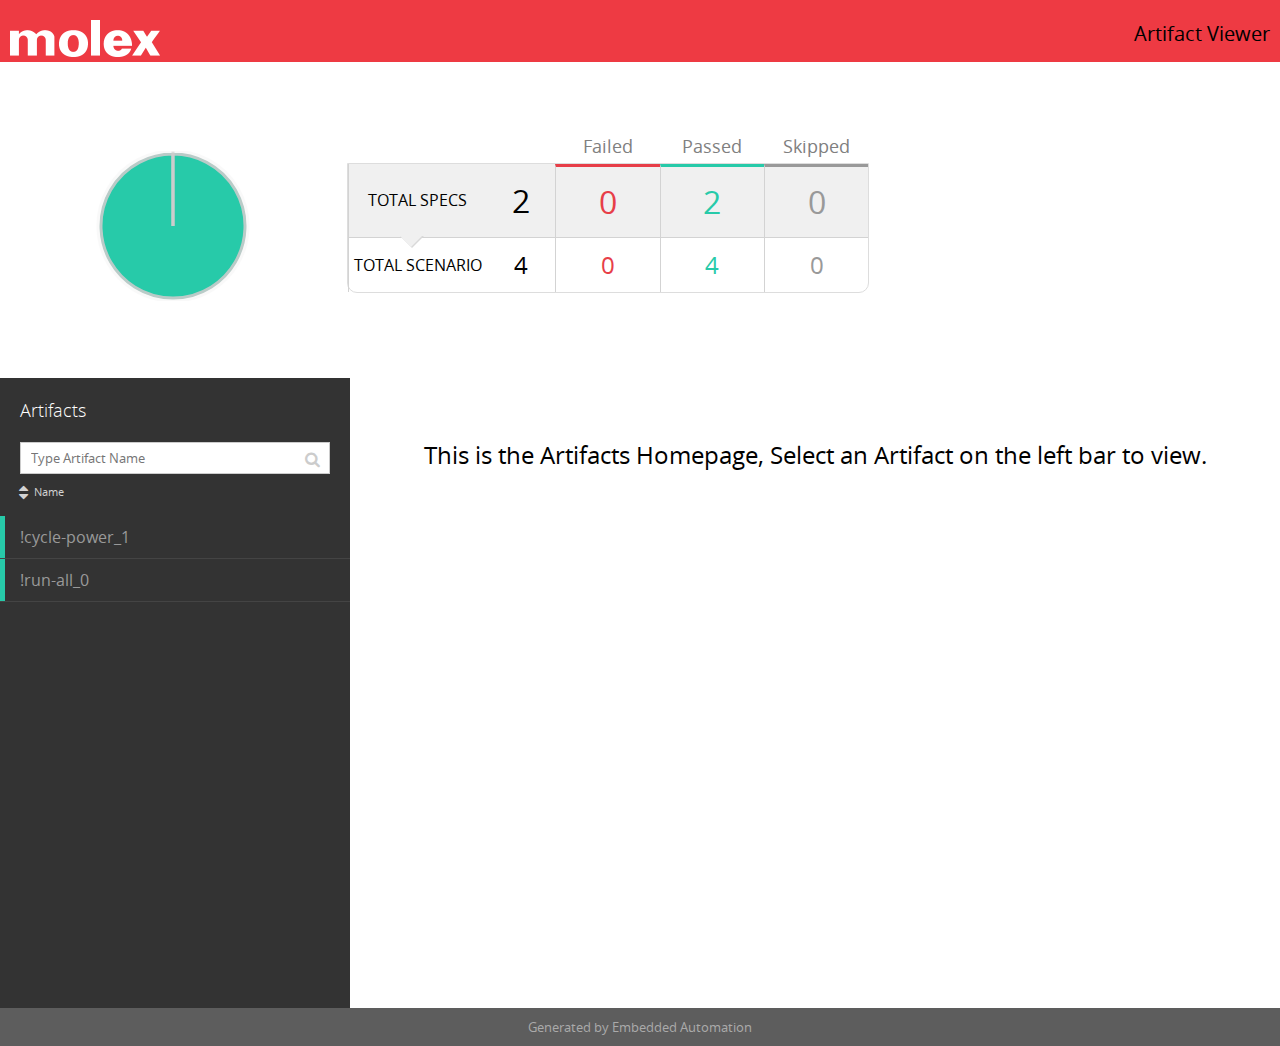
<file: reports/templates/gauge_merger/index.html>
<!doctype html>
  <html><head>
    <meta http-equiv="X-UA-Compatible" content="IE=9; IE=8; IE=7; IE=EDGE" />
    <meta charset="utf-8" />
    <title>Artifacts</title>
    <link rel="shortcut icon" type="image/x-icon" href="images/favicon.ico">
    <link rel="stylesheet" type="text/css" href="css/open-sans.css">
    <link rel="stylesheet" type="text/css" href="css/font-awesome.css">
    <link rel="stylesheet" type="text/css" href="css/normalize.css" />
    <link rel="stylesheet" type="text/css" href="css/style.css" />
  </head>
  <body>
  <header class="top">
    <div class="header">
      <div class="container">
        <div class="logo">
          <a href="."><img src="images/gaugeLogo.png" alt="Report logo"></a>
        </div>
        <h2 class="project">Artifact Viewer</h2>
      </div>
    </div>
  </header>
  <main class="main-container">
  <div class="container">

	
  <div class="report-overview">
   
  <div class="report_chart">
    <div class="chart">
      <svg id="pie-chart" data-results="0,2,0" data-total="2">
        <path class="status failed" />
        <path class="shadow failed" data-status="failed"><title>Failed: 0/2</title></path>
        <path class="status passed" />
        <path class="shadow passed" data-status="passed"><title>Passed: 2/2</title></path>
        <path class="status skipped" />
        <path class="shadow skipped" data-status="skipped"><title>Skipped: 0/2</title></path>
      </svg>
    </div>
  </div>

   
  <div class="report_test-results">
    <div class="report_test-result specs">
        <div class="total-scenarios" title="Filter all specs"><span class="txt">Total specs</span><span class="value">2</span></div>
        <div class="fail spec-filter" data-status="failed" title="Filter failed specs"><span class="value">0</span></div>
        <div class="pass spec-filter" data-status="passed" title="Filter passed specs"><span class="value">2</span></div>
        <div class="skip spec-filter" data-status="skipped" title="Filter skipped specs"><span class="value">0</span></div>
    </div>
    <div class="report_test-result scenarios">
        <div class="total-scenarios"><span class="txt">Total scenario</span><span class="value">4</span></div>
        <div class="fail scenario-stats" data-status="failed"><span class="value">0</span></div>
        <div class="pass scenario-stats" data-status="passed"><span class="value">4</span></div>
        <div class="skip scenario-stats" data-status="skipped"><span class="value">0</span></div>
    </div>
  </div>

    <div style="height: 300px; padding-left: 64px">
      
  <!-- <ul>
    <li>
      <label>Environment </label>
      <span>ci</span>
    </li>
    
    <li>
      <label>Success Rate </label>
      <span>100%</span>
    </li>
    <li>
      <label>Total Time </label>
      <span>00:00:15</span>
    </li>
    <li>
      <label>Generated On </label>
      <span>GeneratedDate</span>
    </li>
  </ul> -->

    <!-- <div class="suite_messages">
      
        <div>
          <div class="step-message"><p>wireshark before suite complete</p>
 </div><div class="step-message"><p>web relay before suite complete</p>
 </div><div class="step-message"><p>serial before suite complete</p>
 </div>
        </div>
        
          <div class="message_separator">--------</div>
        
        <div>
          <div class="step-message"><p>stopProcess successful</p>
 </div><div class="step-message"><p>wireshark after suite complete</p>
 </div><div class="step-message"><p>tftp not being used</p>
 </div><div class="step-message"><p>serial after suite complete</p>
 </div>
        </div>
      
    </div> -->

    </div>
  </div>

	
  <div class="specifications">
  
  
    <aside class="sidebar">
      <h3 class="title">Artifacts</h3>
      <div class="searchbar">
        <input id="searchSpecifications" placeholder="Type Artifact Name" type="text" />
        <i class="fa fa-search"></i>
      </div>
      <div class='specs-sorting'>
        <div class="sort sort-specs-name" data-sort-by="specs-name"><span class='sort-icons'><i class="fa fa-caret-up"></i><i class="fa fa-caret-down"></i></span><span>Name</span></div>
      </div>
      <div id="listOfSpecifications">
        <ul id="scenarios" class="spec-list">
        
          <a href="!cycle-power_1/index.html">
	<li class='passed spec-name'>
		<span id="scenarioName" class="scenarioname">!cycle-power_1</span>
	</li>
</a>
<a href="!run-all_0/index.html">
	<li class='passed spec-name'>
		<span id="scenarioName" class="scenarioname">!run-all_0</span>
	</li>
</a>


        </ul>
      </div>
    </aside>
  

	
    <div class="congratulations details">
      <p>This is the Artifacts Homepage, Select an Artifact on the left bar to view.</p>
    </div>
	
 	</div>
 	</div>
	</main>
	
  <footer class="footer">
    <div class="container">
      <p>Generated by Embedded Automation</p>
    </div>
  </footer>

	
    <script type="text/javascript">
      var loadingImage = "images/loading.gif";
      var closeButton = "images/close.gif";
    </script>
    <script src="js/lightbox.js"></script>
    <script src="js/jquery-3.1.0.min.js" type="text/javascript"></script>
    <script src="js/auto-complete.min.js" type="text/javascript"></script>
    <script src="js/clipboard.min.js" type="text/javascript"></script>
    <script src="js/search_index.js" type="text/javascript"></script>
    <script src="js/main.js" type="text/javascript"></script>
    </body>
  </html>
</file>
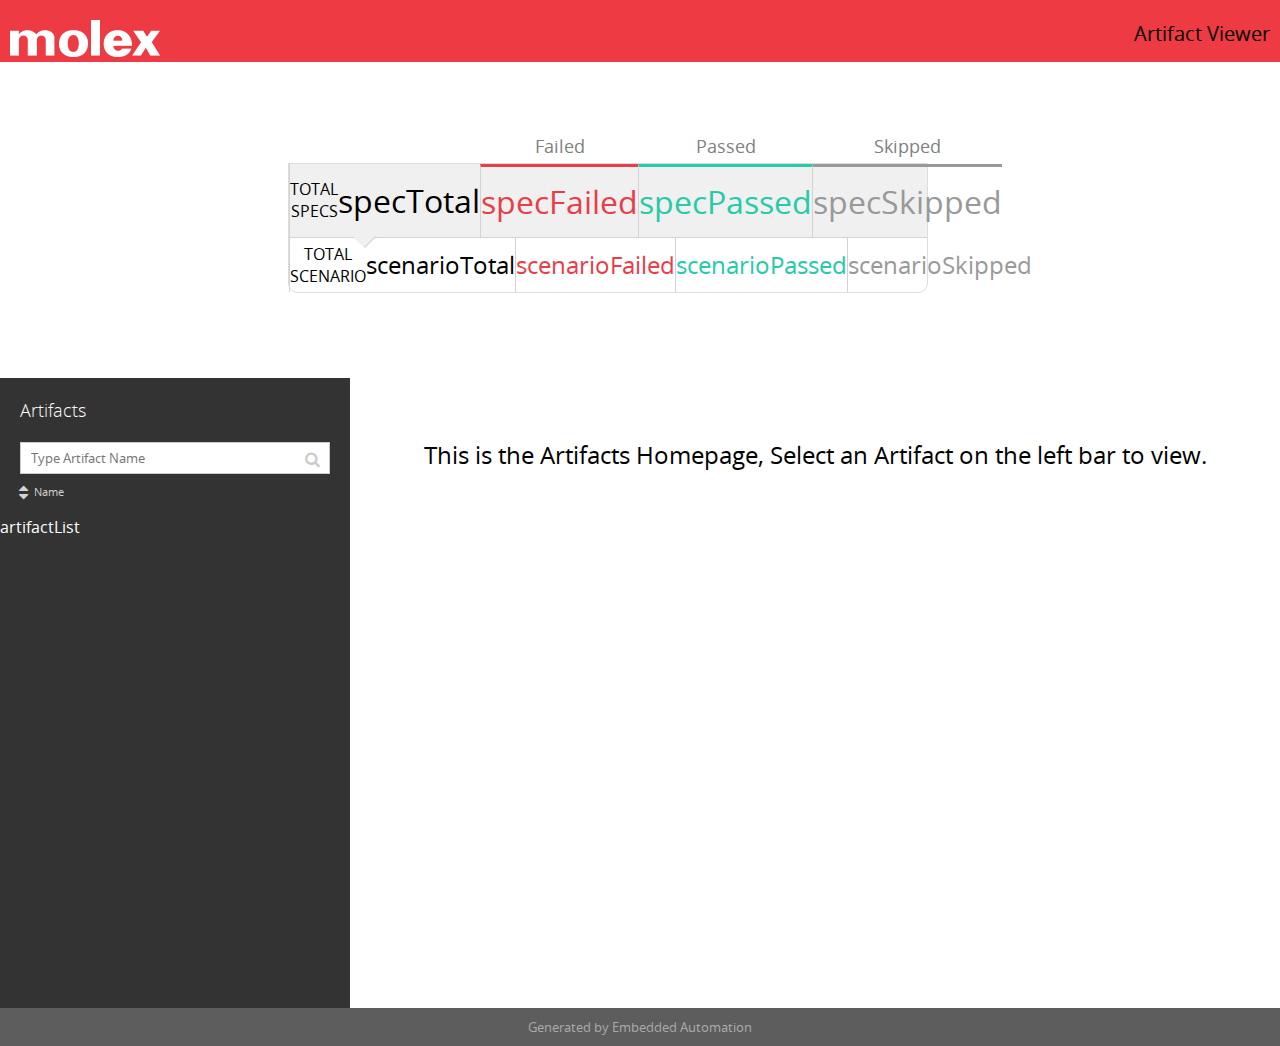
<file: reports/templates/gauge_merger/master_index.html>
<!doctype html>
  <html><head>
    <meta http-equiv="X-UA-Compatible" content="IE=9; IE=8; IE=7; IE=EDGE" />
    <meta charset="utf-8" />
    <title>Artifacts</title>
    <link rel="shortcut icon" type="image/x-icon" href="images/favicon.ico">
    <link rel="stylesheet" type="text/css" href="css/open-sans.css">
    <link rel="stylesheet" type="text/css" href="css/font-awesome.css">
    <link rel="stylesheet" type="text/css" href="css/normalize.css" />
    <link rel="stylesheet" type="text/css" href="css/style.css" />
  </head>
  <body>
  <header class="top">
    <div class="header">
      <div class="container">
        <div class="logo">
          <a href="."><img src="images/gaugeLogo.png" alt="Report logo"></a>
        </div>
        <h2 class="project">Artifact Viewer</h2>
      </div>
    </div>
  </header>
  <main class="main-container">
  <div class="container">

	
  <div class="report-overview">
   
  <div class="report_chart">
    <div class="chart">
      <svg id="pie-chart" data-results="pieChartList" data-total="pieChartTotal">
        <path class="status failed" />
        <path class="shadow failed" data-status="failed"><title>Failed: specFailed/specTotal</title></path>
        <path class="status passed" />
        <path class="shadow passed" data-status="passed"><title>Passed: specPassed/specTotal</title></path>
        <path class="status skipped" />
        <path class="shadow skipped" data-status="skipped"><title>Skipped: specSkipped/specTotal</title></path>
      </svg>
    </div>
  </div>

   
  <div class="report_test-results">
    <div class="report_test-result specs">
        <div class="total-scenarios" title="Filter all specs"><span class="txt">Total specs</span><span class="value">specTotal</span></div>
        <div class="fail spec-filter" data-status="failed" title="Filter failed specs"><span class="value">specFailed</span></div>
        <div class="pass spec-filter" data-status="passed" title="Filter passed specs"><span class="value">specPassed</span></div>
        <div class="skip spec-filter" data-status="skipped" title="Filter skipped specs"><span class="value">specSkipped</span></div>
    </div>
    <div class="report_test-result scenarios">
        <div class="total-scenarios"><span class="txt">Total scenario</span><span class="value">scenarioTotal</span></div>
        <div class="fail scenario-stats" data-status="failed"><span class="value">scenarioFailed</span></div>
        <div class="pass scenario-stats" data-status="passed"><span class="value">scenarioPassed</span></div>
        <div class="skip scenario-stats" data-status="skipped"><span class="value">scenarioSkipped</span></div>
    </div>
  </div>

    <div style="height: 300px; padding-left: 64px">
      
  <!-- <ul>
    <li>
      <label>Environment </label>
      <span>ci</span>
    </li>
    
    <li>
      <label>Success Rate </label>
      <span>100%</span>
    </li>
    <li>
      <label>Total Time </label>
      <span>00:00:15</span>
    </li>
    <li>
      <label>Generated On </label>
      <span>GeneratedDate</span>
    </li>
  </ul> -->

    <!-- <div class="suite_messages">
      
        <div>
          <div class="step-message"><p>wireshark before suite complete</p>
 </div><div class="step-message"><p>web relay before suite complete</p>
 </div><div class="step-message"><p>serial before suite complete</p>
 </div>
        </div>
        
          <div class="message_separator">--------</div>
        
        <div>
          <div class="step-message"><p>stopProcess successful</p>
 </div><div class="step-message"><p>wireshark after suite complete</p>
 </div><div class="step-message"><p>tftp not being used</p>
 </div><div class="step-message"><p>serial after suite complete</p>
 </div>
        </div>
      
    </div> -->

    </div>
  </div>

	
  <div class="specifications">
  
  
    <aside class="sidebar">
      <h3 class="title">Artifacts</h3>
      <div class="searchbar">
        <input id="searchSpecifications" placeholder="Type Artifact Name" type="text" />
        <i class="fa fa-search"></i>
      </div>
      <div class='specs-sorting'>
        <div class="sort sort-specs-name" data-sort-by="specs-name"><span class='sort-icons'><i class="fa fa-caret-up"></i><i class="fa fa-caret-down"></i></span><span>Name</span></div>
      </div>
      <div id="listOfSpecifications">
        <ul id="scenarios" class="spec-list">
        
          artifactList

        </ul>
      </div>
    </aside>
  

	
    <div class="congratulations details">
      <p>This is the Artifacts Homepage, Select an Artifact on the left bar to view.</p>
    </div>
	
 	</div>
 	</div>
	</main>
	
  <footer class="footer">
    <div class="container">
      <p>Generated by Embedded Automation</p>
    </div>
  </footer>

	
    <script type="text/javascript">
      var loadingImage = "images/loading.gif";
      var closeButton = "images/close.gif";
    </script>
    <script src="js/lightbox.js"></script>
    <script src="js/jquery-3.1.0.min.js" type="text/javascript"></script>
    <script src="js/auto-complete.min.js" type="text/javascript"></script>
    <script src="js/clipboard.min.js" type="text/javascript"></script>
    <script src="js/search_index.js" type="text/javascript"></script>
    <script src="js/main.js" type="text/javascript"></script>
    </body>
  </html>
</file>
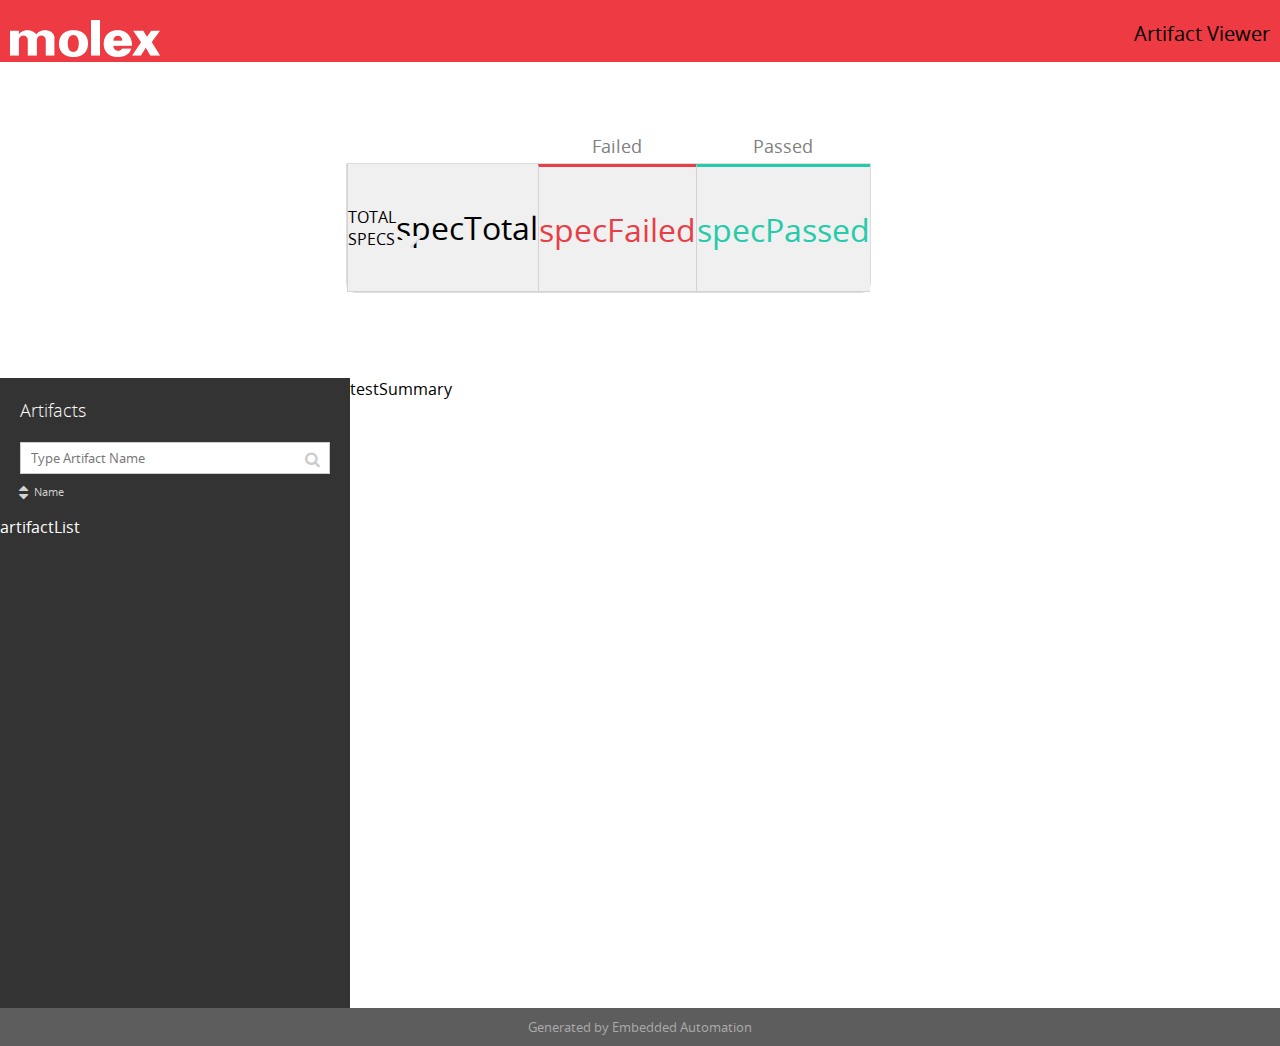
<file: reports/templates/gauge_merger/master_index_conformance.html>
<!doctype html>
  <html><head>
    <meta http-equiv="X-UA-Compatible" content="IE=9; IE=8; IE=7; IE=EDGE" />
    <meta charset="utf-8" />
    <title>Artifacts</title>
    <link rel="shortcut icon" type="image/x-icon" href="images/favicon.ico">
    <link rel="stylesheet" type="text/css" href="css/open-sans.css">
    <link rel="stylesheet" type="text/css" href="css/font-awesome.css">
    <link rel="stylesheet" type="text/css" href="css/normalize.css" />
    <link rel="stylesheet" type="text/css" href="css/style.css" />
  </head>
  <body>
  <header class="top">
    <div class="header">
      <div class="container">
        <div class="logo">
          <a href="."><img src="images/gaugeLogo.png" alt="Report logo"></a>
        </div>
        <h2 class="project">Artifact Viewer</h2>
      </div>
    </div>
  </header>
  <main class="main-container">
  <div class="container">

	
  <div class="report-overview">
   
  <div class="report_chart">
    <div class="chart">
      <svg id="pie-chart" data-results="pieChartList" data-total="pieChartTotal">
        <path class="status failed" />
        <path class="shadow failed" data-status="failed"><title>Failed: specFailed/specTotal</title></path>
        <path class="status passed" />
        <path class="shadow passed" data-status="passed"><title>Passed: specPassed/specTotal</title></path>
        <path class="status skipped" />
        <path class="shadow skipped" data-status="skipped"><title>Skipped: specSkipped/specTotal</title></path>
      </svg>
    </div>
  </div>

   
  <div class="report_test-results">
    <div class="report_test-result specs">
        <div class="total-scenarios" title="Filter all specs"><span class="txt">Total specs</span><span class="value">specTotal</span></div>
        <div class="fail spec-filter" data-status="failed" title="Filter failed specs"><span class="value">specFailed</span></div>
        <div class="pass spec-filter" data-status="passed" title="Filter passed specs"><span class="value">specPassed</span></div>
    </div>
  </div>

    <div style="height: 300px; padding-left: 64px">
      
  <!-- <ul>
    <li>
      <label>Environment </label>
      <span>ci</span>
    </li>
    
    <li>
      <label>Success Rate </label>
      <span>100%</span>
    </li>
    <li>
      <label>Total Time </label>
      <span>00:00:15</span>
    </li>
    <li>
      <label>Generated On </label>
      <span>GeneratedDate</span>
    </li>
  </ul> -->

    <!-- <div class="suite_messages">
      
        <div>
          <div class="step-message"><p>wireshark before suite complete</p>
 </div><div class="step-message"><p>web relay before suite complete</p>
 </div><div class="step-message"><p>serial before suite complete</p>
 </div>
        </div>
        
          <div class="message_separator">--------</div>
        
        <div>
          <div class="step-message"><p>stopProcess successful</p>
 </div><div class="step-message"><p>wireshark after suite complete</p>
 </div><div class="step-message"><p>tftp not being used</p>
 </div><div class="step-message"><p>serial after suite complete</p>
 </div>
        </div>
      
    </div> -->

    </div>
  </div>

	
  <div class="specifications" style="background-color:#FFFFFF">
  
  
    <aside class="sidebar">
      <h3 class="title">Artifacts</h3>
      <div class="searchbar">
        <input id="searchSpecifications" placeholder="Type Artifact Name" type="text" />
        <i class="fa fa-search"></i>
      </div>
      <div class='specs-sorting'>
        <div class="sort sort-specs-name" data-sort-by="specs-name"><span class='sort-icons'><i class="fa fa-caret-up"></i><i class="fa fa-caret-down"></i></span><span>Name</span></div>
      </div>
      <div id="listOfSpecifications">
        <ul id="scenarios" class="spec-list">
        
          artifactList

        </ul>
      </div>
    </aside>
  

	
    <div>
        testSummary
    </div>
	
 	</div>
 	</div>
	</main>
	
  <footer class="footer">
    <div class="container">
      <p>Generated by Embedded Automation</p>
    </div>
  </footer>

	
    <script type="text/javascript">
      var loadingImage = "images/loading.gif";
      var closeButton = "images/close.gif";
    </script>
    <script src="js/lightbox.js"></script>
    <script src="js/jquery-3.1.0.min.js" type="text/javascript"></script>
    <script src="js/auto-complete.min.js" type="text/javascript"></script>
    <script src="js/clipboard.min.js" type="text/javascript"></script>
    <script src="js/search_index.js" type="text/javascript"></script>
    <script src="js/main.js" type="text/javascript"></script>
    </body>
  </html>
</file>
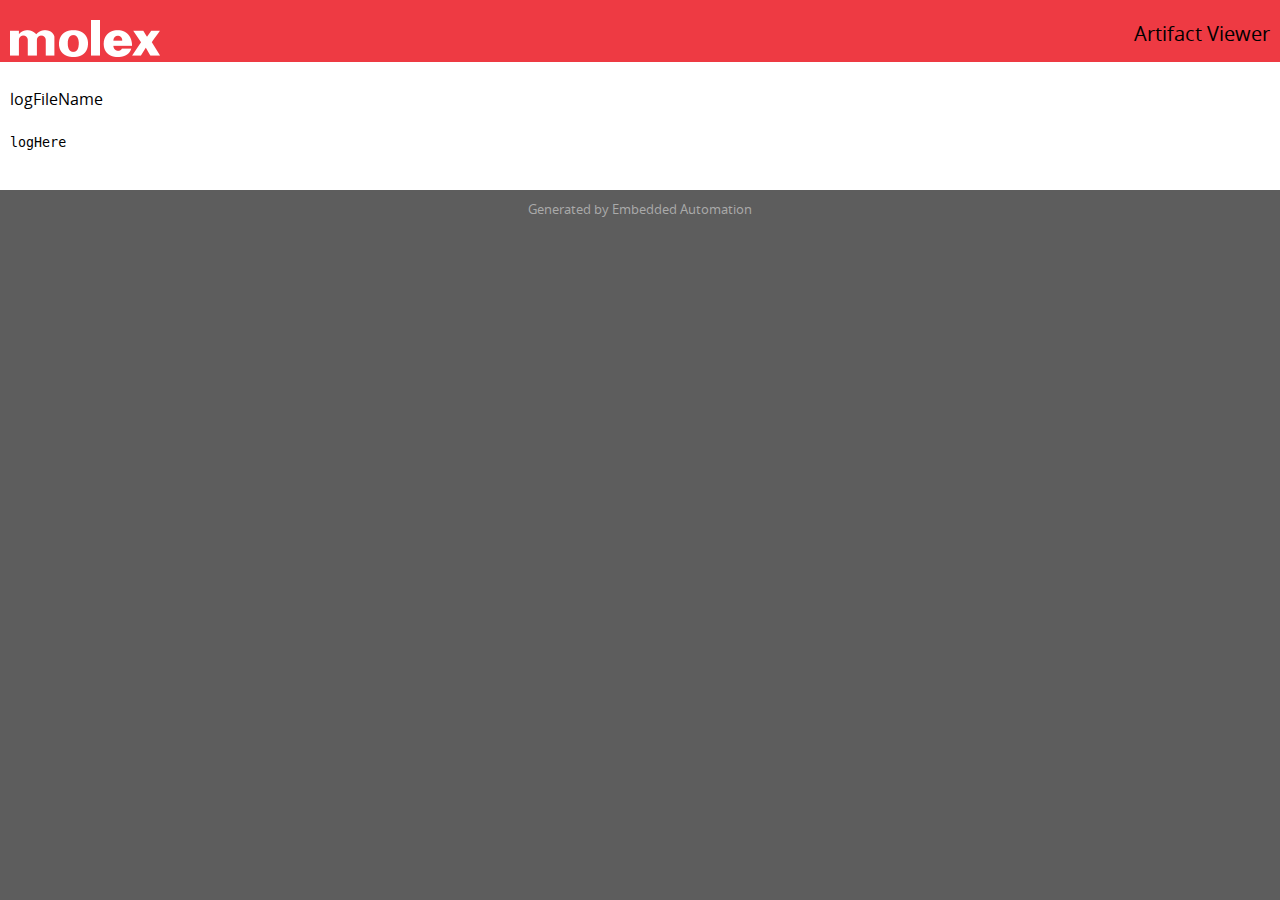
<file: reports/templates/gauge_merger/master_logs_index.html>
<!doctype html>
  <html><head>
    <meta http-equiv="X-UA-Compatible" content="IE=9; IE=8; IE=7; IE=EDGE" />
    <meta charset="utf-8" />
    <title>Artifacts</title>
    <link rel="shortcut icon" type="image/x-icon" href="images/favicon.ico">
    <link rel="stylesheet" type="text/css" href="css/open-sans.css">
    <link rel="stylesheet" type="text/css" href="css/font-awesome.css">
    <link rel="stylesheet" type="text/css" href="css/normalize.css" />
    <link rel="stylesheet" type="text/css" href="css/style.css" />
  </head>
  <body>
  <header class="top">
    <div class="header">
      <div class="container">
        <div class="logo">
          <a href="."><img src="images/gaugeLogo.png" alt="Report logo"></a>
        </div>
        <h2 class="project">Artifact Viewer</h2>
      </div>
    </div>
  </header>
  <main class="main-container">
  <div class="container">
    <header style="margin: 10px;">
      logFileName
    </header>
    <pre style="word-wrap: break-word; white-space: pre-wrap;display: block; margin: 10px; font-size: smaller;">
      <code>
logHere
      </code>
    </pre>
	</div>
	</main>
	
  <footer class="footer">
    <div class="container">
      <p>Generated by Embedded Automation</p>
    </div>
  </footer>

	
    <script type="text/javascript">
      var loadingImage = "images/loading.gif";
      var closeButton = "images/close.gif";
    </script>
    <script src="js/lightbox.js"></script>
    <script src="js/jquery-3.1.0.min.js" type="text/javascript"></script>
    <script src="js/auto-complete.min.js" type="text/javascript"></script>
    <script src="js/clipboard.min.js" type="text/javascript"></script>
    <script src="js/search_index.js" type="text/javascript"></script>
    <script src="js/main.js" type="text/javascript"></script>
    </body>
  </html>
</file>
<file: reports/templates/gauge_merger/css/open-sans.css>
/* BEGIN Light */
@font-face {
  font-family: 'Open Sans';
  src: url("../fonts/open-sans/Light/OpenSans-Light.eot?v=1.1.0");
  src: url("../fonts/open-sans/Light/OpenSans-Light.eot?#iefix&v=1.1.0") format("embedded-opentype"), url("../fonts/open-sans/Light/OpenSans-Light.woff2?v=1.1.0") format("woff2"), url("../fonts/open-sans/Light/OpenSans-Light.woff?v=1.1.0") format("woff"), url("../fonts/open-sans/Light/OpenSans-Light.ttf?v=1.1.0") format("truetype"), url("../fonts/open-sans/Light/OpenSans-Light.svg?v=1.1.0#Light") format("svg");
  font-weight: 300;
  font-style: normal; }
/* END Light */
/* BEGIN Regular */
@font-face {
  font-family: 'Open Sans';
  src: url("../fonts/open-sans/Regular/OpenSans-Regular.eot?v=1.1.0");
  src: url("../fonts/open-sans/Regular/OpenSans-Regular.eot?#iefix&v=1.1.0") format("embedded-opentype"), url("../fonts/open-sans/Regular/OpenSans-Regular.woff2?v=1.1.0") format("woff2"), url("../fonts/open-sans/Regular/OpenSans-Regular.woff?v=1.1.0") format("woff"), url("../fonts/open-sans/Regular/OpenSans-Regular.ttf?v=1.1.0") format("truetype"), url("../fonts/open-sans/Regular/OpenSans-Regular.svg?v=1.1.0#Regular") format("svg");
  font-weight: normal;
  font-style: normal; }
/* END Regular */
/* BEGIN Italic */
@font-face {
  font-family: 'Open Sans';
  src: url("../fonts/open-sans/Italic/OpenSans-Italic.eot?v=1.1.0");
  src: url("../fonts/open-sans/Italic/OpenSans-Italic.eot?#iefix&v=1.1.0") format("embedded-opentype"), url("../fonts/open-sans/Italic/OpenSans-Italic.woff2?v=1.1.0") format("woff2"), url("../fonts/open-sans/Italic/OpenSans-Italic.woff?v=1.1.0") format("woff"), url("../fonts/open-sans/Italic/OpenSans-Italic.ttf?v=1.1.0") format("truetype"), url("../fonts/open-sans/Italic/OpenSans-Italic.svg?v=1.1.0#Italic") format("svg");
  font-weight: normal;
  font-style: italic; }
/* END Italic */
/* BEGIN Bold */
@font-face {
  font-family: 'Open Sans';
  src: url("../fonts/open-sans/Bold/OpenSans-Bold.eot?v=1.1.0");
  src: url("../fonts/open-sans/Bold/OpenSans-Bold.eot?#iefix&v=1.1.0") format("embedded-opentype"), url("../fonts/open-sans/Bold/OpenSans-Bold.woff2?v=1.1.0") format("woff2"), url("../fonts/open-sans/Bold/OpenSans-Bold.woff?v=1.1.0") format("woff"), url("../fonts/open-sans/Bold/OpenSans-Bold.ttf?v=1.1.0") format("truetype"), url("../fonts/open-sans/Bold/OpenSans-Bold.svg?v=1.1.0#Bold") format("svg");
  font-weight: bold;
  font-style: normal; }
/* END Bold */
/* BEGIN Bold Italic */
@font-face {
  font-family: 'Open Sans';
  src: url("../fonts/open-sans/BoldItalic/OpenSans-BoldItalic.eot?v=1.1.0");
  src: url("../fonts/open-sans/BoldItalic/OpenSans-BoldItalic.eot?#iefix&v=1.1.0") format("embedded-opentype"), url("../fonts/open-sans/BoldItalic/OpenSans-BoldItalic.woff2?v=1.1.0") format("woff2"), url("../fonts/open-sans/BoldItalic/OpenSans-BoldItalic.woff?v=1.1.0") format("woff"), url("../fonts/open-sans/BoldItalic/OpenSans-BoldItalic.ttf?v=1.1.0") format("truetype"), url("../fonts/open-sans/BoldItalic/OpenSans-BoldItalic.svg?v=1.1.0#BoldItalic") format("svg");
  font-weight: bold;
  font-style: italic; }
/* END Bold Italic */
</file>
<file: reports/templates/gauge_merger/css/style.css>
/*Copyright 2015 ThoughtWorks, Inc.*/
/*This file is part of getgauge/html-report.*/
/*getgauge/html-report is free software: you can redistribute it and/or modify*/
/*it under the terms of the GNU General Public License as published by*/
/*the Free Software Foundation, either version 3 of the License, or*/
/*(at your option) any later version.*/
/*getgauge/html-report is distributed in the hope that it will be useful,*/
/*but WITHOUT ANY WARRANTY; without even the implied warranty of*/
/*MERCHANTABILITY or FITNESS FOR A PARTICULAR PURPOSE.  See the*/
/*GNU General Public License for more details.*/
/*You should have received a copy of the GNU General Public License*/
/*along with getgauge/html-report.  If not, see <http://www.gnu.org/licenses/>.*/

* {
    box-sizing: border-box;
}

:root {
    --fail-color: #e73e48;
    --pass-color: #27caa9;
    --skip-color: #999999
}

body {
    font-family: 'Open Sans', sans-serif;
    font-size: 16px;
    font-weight: 400;
    margin: 0;
    padding: 0;
    outline: 0;
    background: #5d5d5d;
}

p {
    margin: 10px 0;
}

blockquote {
	font-style: italic;
	border-left: 0.25rem solid #333;
	margin-left: 0;
	padding-left: 1rem;
}

.container {
    margin: 0 auto;
    background: #fff;
    padding-top: 1rem;
}

.container:after {
    content: "";
    display: table;
    clear: both;
}

header.top {
    background: #ee3a43;
}

header.top:after {
    content: "";
    display: table;
    clear: both;
}

header.top .container {
    background: inherit;
}

header.top .container {
    padding-top: 10px;
    display: flex;
    flex-direction: column;
}

header.top .logo {
    float: none;
    margin: 10px 10px 0 10px;
}

header.top .project {
    float: none;
    margin: 0 10px 10px 10px;
    text-align: left;
    font-size: 1rem;
    font-weight: 400;
}

.value {
    text-align: left;
    font-size: 2rem;
}

.report-overview {
    display: -webkit-box;
    display: -webkit-flex;
    display: -ms-flexbox;
    display: flex;
    -webkit-box-align: center;
    -webkit-align-items: center;
    -ms-flex-align: center;
    align-items: center;
    flex-direction: column;
}

.report-overview:after {
    content: "";
    display: table;
    clear: both;
}

.report-overview > div {
    flex: 1;
}
.report-overview .report_test-results {
    flex: 1.5;
}

.report_chart {
    display: -webkit-box;
    display: -webkit-flex;
    display: -ms-flexbox;
    display: flex;
    -webkit-box-align: center;
    -webkit-align-items: center;
    -ms-flex-align: center;
    align-items: center;
    flex-direction: column;
    width: 100%;
}

.report_chart > div {
    float: none;
}

.report_chart .chart {
    width: 100%;
    padding-left: 0;
    text-align: center;
    display: none;
}

.report_test-result.scenarios .total-specs .value,  .report_test-result.scenarios .value {
    font-size: 1.5rem;
    text-align: center;
}

.report_test-result .total-specs span,
.report_test-results ul,
.report_test-results .value {
    text-align: center;
    display: block;
}

.txt {
    text-align: right;
    text-transform: uppercase;
    display: block;
}

.report_test-results {
    width: 100%;
    position: relative;
}

.report_test-results ul {
    list-style-type: none;
    margin: 0;
    padding: 0;
}

.report-overview .report_test-results ul li{
    padding: 0.75rem;
    margin: 1rem 0.25rem;
}

.report-overview .report_test-results ul li,
.report_test-result .total-specs {
    display: inline-block;
    cursor: pointer;
    /*background-color: #f9f9f9;*/
    transition: background-color 0.75s;
}

.report_details {
    width: 100%;
    margin: 10px 0 0 0;
    padding: 10px;
}

.report_details ul {
    list-style-type: none;
    margin: 0;
    padding: 0;
    display: flex;
    flex-direction: column;
}

.report_details ul > li {
    display: flex;
    flex-direction: row;
}

.report_details .suite_messages {
    overflow-y: scroll;
    max-height: 100px;
    background-color: #ccc;
    font-family:  Courier New;
}

.report_details .suite_messages .message_separator {
    text-align: center;
}

.report_details .suite_messages .step-message {
    padding: 0px 0px 0px 10px;
}

.report_details .suite_messages .step-message p:before {
    content: "$";
    padding-right: 5px;
    font-weight: bold;
}

.report_details .suite_screenshots {
    overflow-y: scroll;
    max-height: 100px;
    background-color:#ccc;
}

.report_details label, .report_details span {
    margin-bottom: 10px;
    font-size: 0.8rem;
}

.report_details label {
    clear: both;
    text-align: right;
    padding-right: 10px;
    width: 50%;
}

.report_details label:after {
    content: ":";
}

.report_details span {
    position: relative;
    margin-left: 0;
    text-align: left;
    flex-grow: 1;
}

.report_details span,
.report_details label {
    padding-bottom: 5px;
    border-bottom: 1px solid #cccccc;
}

.fail .value {
    color: var(--fail-color);
}

.pass .value {
    color: var(--pass-color);
}

.skip .value {
    color: var(--skip-color);
}

.specifications {
    background: #f5f5f5;
    display: -webkit-box;
    display: -webkit-flex;
    display: -ms-flexbox;
    display: flex;
    flex-direction: column;
}

.specifications:after {
    content: "";
    display: table;
    clear: both;
}

.specifications .sidebar {
    background: #333333;
    color: #fff;
    width: 100%;
}

#listOfSpecifications {
    max-height: 8rem;
    overflow: scroll;
    overflow-x: hidden;
}

.specifications .title {
    font-weight: 300;
    font-size: 1.125rem;
    margin: 20px 20px 10px;
    color: #fff;
    display: none;
}

.specifications .searchbar {
    position: relative;
    padding: 10px 20px;
}

.specifications .searchbar input[type=text] {
    width: 100%;
    display: block;
    line-height: 30px;
    padding: 0 40px 0 10px;
    font-size: 0.8rem;
    color: #333333;
}

.specifications .searchbar .fa {
    position: absolute;
    color: #cccccc;
    right: 30px;
    top: 20px;
}
.spec-screenshot-container {
    max-width: 16.66%;
    max-height: 16.66%;
}
.spec-list {
    list-style-type: none;
    margin: 0;
    padding: 0;
}

.spec-list li {
    width: 100%;
    padding: 10px 20px;
    border-bottom: 1px solid #444;
    color: #999999;
    position: relative;
    -webkit-transition: all 0.3s ease;
    transition: all 0.3s ease;
    background: transparent;
    cursor: pointer;
}

.spec-list li:after {
    content: "";
    display: table;
    clear: both;
}

.spec-list li .scenarioname {
    float: left;
    width: 75%;
    padding-right: 0.5rem;
    overflow: hidden;
    text-overflow: ellipsis;
}

.spec-list li .scenarioname:hover {
    overflow-wrap: break-word;
    overflow: visible;
}

.spec-list li .time {
    width: 25%;
    float: right;
}

.spec-list li.selected, .spec-list li:hover {
    background: #1a1a1a;
    color: #fff;
    -webkit-transition: all 0.3s ease;
    transition: all 0.3s ease;
}

.spec-list li.passed:before {
    content: "";
    width: 5px;
    height: 100%;
    background: #27caa9;
    position: absolute;
    left: 0;
    top: 0;
}

.spec-list li.failed:before {
    content: "";
    width: 5px;
    height: 100%;
    background: #e73e48;
    position: absolute;
    left: 0;
    top: 0;
}

.spec-list li.skipped:before {
    content: "";
    width: 5px;
    height: 100%;
    background: #cccccc;
    position: absolute;
    left: 0;
    top: 0;
}

.spec-list li.errored:before {
    content: "";
    width: 5px;
    height: 100%;
    background: #f00;
    position: absolute;
    left: 0;
    top: 0;
}

.spec-list li.selected:before {
    content: "";
    width: 10px;
    -webkit-transition: all 0.2s ease;
    transition: all 0.2s ease;
}

#specificationContainer {
    border-top: 0.25rem solid #cccccc;
}

.details {
    -webkit-flex-grow: 1;
    -moz-flex-grow: 1;
    flex-grow: 1;
    padding: 0 0px 50px 0;
    background-color: #ffffff;
}

.details:after {
    content: "";
    display: table;
    clear: both;
}

.details .content {
    padding: 0.5rem;
    background: #fff;
    font-size: 0.9rem;
}

.details .content:after {
    content: "";
    display: table;
    clear: both;
}

.details table {
    border-collapse: collapse;
    border: 1px solid #cccccc;
    border-bottom: 0;
    border-right: 0;
    min-width: 25%;
}

.details table td, .details table th {
    border-bottom: 1px solid #cccccc;
    border-right: 1px solid #cccccc;
    padding: 10px;
}

.details table th {
    background: #cccccc;
}

.details .data-table {
    border-collapse: collapse;
    border: 1px solid #cccccc;
    border-bottom: 0;
    border-right: 0;
    margin-bottom: 1.75rem;
}

.details .data-table td {
    color: #000000;
    border-bottom: none;
    border-right: none;
    padding: 0.5rem 1rem;
    cursor: pointer;
    opacity: 0.75;
}

.data-table tr.passed td {
    background-color: #27CAA9;
}

.data-table tr.failed td {
    background-color: #E73E48;
    color: #ffffff;
}

.data-table tr.skipped td {
    background-color: #999999;
    color: #000000;
}

.data-table tr.selected td {
    opacity: 1;
}

.data-table tr.selected td:first-child {
    border-left: 4px solid #0085C9;
}

.data-table tr:hover td {
    opacity: 0.9;
}

.curr-spec {
    padding: 10px 20px;
    color: #fff;
    background: #1a1a1a;
}

.curr-spec:after {
    content: "";
    display: table;
    clear: both;
}

.curr-spec .spec-head {
    margin: 10px 20px 10px 0;
    font-weight: 300;
    font-size: 1.5rem;
}

.curr-spec .time {
    font-size: 1rem;
    margin-top: 20px;
    color: #cccccc;
    float: left;
}

.curr-spec .tags {
    clear: both;
    color: #cccccc;
}

.curr-spec .tags strong {
    color: #fff;
    font-size: 0.8rem;
}

/* TODO: remove class curr-spec */
.curr-spec .tags span:last-child:after {
    content: "";
}

/* TODO: remove class curr-spec */
.curr-spec .tags span:after {
    content: ",";
}

.curr-spec p {
    margin: 0 0 10px 0;
}

.scenario-container {
    background: #fff;
    margin: 20px 0;
    position: relative;
    padding-bottom: 1px;
}

.scenario-container.passed:before {
    content: "";
    width: 30px;
    height: 30px;
    border-radius: 50%;
    background: #27caa9;
    display: block;
    position: absolute;
}

.scenario-container.failed:before {
    content: "";
    width: 30px;
    height: 30px;
    border-radius: 50%;
    background: #e73e48;
    display: block;
    position: absolute;
}

.scenario-container.skipped:before {
    content: "";
    width: 30px;
    height: 30px;
    border-radius: 50%;
    background: #a1a1a1;
    display: block;
    position: absolute;
}

.scenario-container .passed {
    position: relative;
}

.scenario-container .passed:before {
    content: "";
    width: 5px;
    height: 100%;
    background: #27caa9;
    position: absolute;
    left: 0;
    top: 0;
}

.scenario-container .passed ul {
    list-style-type: none;
    margin: 0;
    padding: 0;
}

.scenario-container .failed {
    position: relative;
}

.scenario-container .failed:before {
    content: "";
    width: 5px;
    height: 100%;
    background: #e73e48;
    position: absolute;
    left: 0;
    top: 0;
}

.scenario-container .not-executed {
    border-left: 5px solid #a1a1a1;
    margin-top: 20px;
}

.scenario-container .not-executed .step {
    color: #a1a1a1;
}

.scenario-head {
    margin-left: 40px;
    margin-bottom: 20px;
}

.scenario-head .head {
    margin: 5px 0 10px 0;
    display: inline-block;
}

.scenario-head .time {
    display: inline-block;
    font-size: 0.8rem;
    color: #999999;
}

.scenario-head .tags {
    margin: 0 0 10px 0;
}

.step {
    list-style-type: none;
    margin: 0;
    padding: 0;
    color: #333333;
}

.step ul {
    list-style-type: none;
    margin: 0;
    padding: 0;
}

.step li {
    padding: 0.5rem;
    border: 1px solid #cccccc;
    margin-bottom: 10px;
}

.step li:last-child {
    margin-bottom: 0;
}
.step li:first-child {
    margin-top: 10px;
}

.step li.pass {
    border-left: 5px solid #27caa9;
}

.step li.fail {
    border-left: 5px solid #e73e48;
}

.step li.skip {
    border-left: 5px solid #cccccc;
}

.step.context li {
    border: 1px dashed #cccccc;
}

#specificationContainer h2 {
    margin-bottom: 10px;
}

.errored {
    background-color: #ffda8b;
}

.context-step li {
    font-style: italic;
    border: 1px dashed #cccccc;
}

input[type='text'] {
    background-color: #fff;
    border: 1px solid #ccc;
    padding: 5px;
}

input[type='text']:focus {
    box-shadow: 0 0 0px rgba(0, 0, 0, 0.5) inset;
    background-color: white !important;
}

.congratulations, .spec-click {
    font-size: 1.5rem;
    text-align: center;
    display: block;
    padding-top: 50px;
}

.congratulations .green {
    background-color: #27caa9;
    color: #ffffff;
    font-size: 1.75rem;
    padding: 0.3rem;
}

.spec-click {
  background: #ffffff url("../images/leftarrow.png") no-repeat scroll 17% 75%;
}

#listOfSpecifications .errored {
    border-left: 10px solid #ffbf37;
    background-color: lightgray;
}

.concept-steps {
    border-left: 2px dashed #eee;
    padding-left: 20px;
    display: none
}

.not-executed li {
    background: #fff;
}

.skipped {
    background-color: #ececec;
}

.inline-table {
    margin: 10px 0px;
}

.inline-table td {
    background-color: #fff;
}


footer .container {
    background: transparent;
    text-align: center;
    padding: 10px;
}

footer p {
    margin: 0;
    color: #aaaaaa;
    font-size: 0.8rem;
}

.exception-container {
    display: flex;
    flex-direction: column;
}

.exception-container .exception {
    flex-grow: 1;
    min-width: 60%;
}

.stacktrace {
    max-width: 100%;
}

.error {
    width: 100%;
}

.screenshot-container {
    position: relative;
}

.screenshot-container img {
    max-width: 50%;
}

.execution-time {
    margin: 10px 0 5px 0;
    color: #999999;
    font-style: italic;
}

.nvtooltip {
    position: absolute;
    background-color: rgba(255, 255, 255, 0.8);
    margin-top: -40px;
    padding: 10px;
    border: 1px solid #cecece;
}

.nvtooltip h3 {
    font-size: 1rem;
    /*line-height: 24px;*/
    margin: 0;
    font-weight: bold;
}

.failure_container {
    margin: 20px 0;
}

.error-container {
    padding: 20px;
    border-top: 1px solid #e73e48;
    border-bottom: 1px solid #e73e48;
    border-left: 5px solid #e73e48;
    font-size: 0.9rem;
    margin: 20px 0;
    position: relative;
}

.toggle-show {
    font-weight: bold;
    cursor: pointer;
    position: absolute;
    top: 20px;
    right: 0;
    background-color: #fff;
    color: #000;
}

/* Lightbox styles */

#lightbox {
    background-color:#eee;
    margin-left: 10%;
    padding: 1rem;
    width: 80%;
    max-height: 90%;
    border-bottom: 2px solid #666;
    border-right: 2px solid #666;
}
#lightboxDetails {
    font-size: 0.8rem;
    padding-top: 0.4rem;
}
#lightboxCaption{ float: left; }
#keyboardMsg{ float: right; }
#closeButton{
    top: 5px;
    right: 5px;
}
#lightbox img {
    border: none;
    clear: both;
    max-width: 100%;
    max-height: 100%;
    text-align: center;
}
#overlay img { border: none; }

#overlay { background-image: url(../images/overlay.png); }

* html #overlay{
	background-color: #333;
	background-color: transparent;
	background-image: url(../images/blank.gif);
	filter: progid:DXImageTransform.Microsoft.AlphaImageLoader(src="../images/overlay.png", sizingMethod="scale");
}


/* End Lightbox styles */

.collapse-messages-header {
    cursor: pointer;
    background: #ececec;
    display: inline-block;
    border-radius: 2px;
    border: 1px solid #ccc;
    margin: 0 0 0 1rem;
    text-align: center;
    font-size: 0.75rem;
}
.collapse-messages-header:active{
    outline:0;
}

.collapse-messages{
    padding: 10px 0 0 20px;
}

.message-container {
    display: flex;
}

.message-container i {
    cursor: pointer;
}

.message-container .messages{
    display: block;
    background-color: #ccc;
    margin-left: 5px;
    font-family:  Courier New;
    box-shadow: 0 4px 8px 0 rgba(0, 0, 0, 0.2), 0 6px 20px 0 rgba(0, 0, 0, 0.19);
}

.message-container .messages .step-message{
    padding: 0px 0px 0px 10px;
}

.message-container .messages .step-message p:before{
    content: "$";
    padding-right: 5px;
    font-weight: bold;
}

.step .message-container {
    margin-top: 5px;
}

.step-info {
    margin-bottom: 1.5rem;
}

@media screen and (min-width: 1024px) {

    header.top .container {
        flex-direction: row;
    }

    header.top .logo {
        flex-grow: 1;
    }

    header.top .project {
        font-size: 1.25rem;
        float: right;
        margin: 10px;
    }

    .report-overview {
        flex-direction: row;
        flex-wrap: initial;
    }

    .report_chart {
        flex-direction: row;
        width: 40%;
        border-bottom: none;
    }

    .report_chart .chart {
        width: auto;
        flex-grow: 1;
        display: block;
    }

    .report_test-result .total-specs {
        border-bottom: none;
    }

    .report_chart .active {
        background-color: #ddd;
    }

    .report_test-result .total-specs span {
        text-align: center;
    }

    .report_test-results {
        width: 50%;
    }

    .report_test-results ul {
        text-align: left;
        margin-left: 2rem;
    }

    .report_test-results ul li {
        padding: 10px;
    }

    .value {
        text-align: right;
    }

    .report_details {
        width: 30%;
        padding: 0;
        margin: 1rem;
        padding: 1rem;
    }

    .report_details label {
        text-align: left;
        padding-right: 0;
        width: 40%;
    }

    .report_details span {
        width: 60%;
    }

    .specifications {
        flex-direction: row;
        min-height: 70vh;
    }

    .specifications .title {
        display: block;
    }

    .specifications .sidebar {
        min-width: 350px;
        width: 350px;
    }

    .details .content {
        padding: 0.5rem 1.5rem;
    }

    #listOfSpecifications {
        max-height: 100%;
        overflow: auto;
    }

    #specificationContainer {
        margin-top: 0;
        border-top: none;
    }

    .step li {
        padding: 0.5rem 1rem;
    }

    .screenshot-container {
        display: flex;
        flex-wrap: wrap;
        width: 100%;
        margin-top: 10px;
        margin-left: 10px;
    }
    .scenario-container .screenshot {
        margin: 15px;
        width: 15%;
    }

    .scenario-container .screenshot img {
        max-width: 100%;
    }
    .exception-container .screenshot {
        width: auto;
    }

    .exception-container {
        flex-direction: row;
    }

    .error-message {
        max-width: 45rem;
        display: block;
        overflow: scroll;
        overflow-wrap: break-word;
    }

    .stacktrace {
        max-width: 45rem;
    }

    .error {
        width: 60rem;
    }
}

.env-vars {
    display: none;
    clear: both;
    float: none;
    width: 200px;
    padding: 10px;
    background: white;
    position: fixed;
    z-index : 10;
    box-shadow: 0 4px 8px 0 rgba(0, 0, 0, 0.2), 0 6px 20px 0 rgba(0, 0, 0, 0.19);
    max-height: 300px;
    overflow: hidden;
}

.modal-link {
    color: navy;
    font-weight: bold;
    cursor: pointer;
}

.modal {
    display: none;
    position: fixed;
    z-index: 1;
    left: 0;
    top: 0;
    width: 100%;
    height: 100%;
    cursor: auto;
    background-color: #ffffff;
}

.modal-title {
    background: #f6f6f6;
    margin: 0 0 20px 0;
    padding: 15px 20px;
    font-size: 16px;
}

.close {
    color: #aaa;
    font-weight: bold;
    position: absolute;
    right: 10px;
    font-size: 40px;
    line-height: 30px;
    top: 10px;
}

.close:hover,
.close:focus {
    color: black;
    text-decoration: none;
    cursor: pointer;
}
.modal-content {
    background-color: #fefefe;
    padding: 0 30px 20px 30px;
    overflow: scroll;
    width: 100%;
    height: 100%;
}


.concept .step-info {
    cursor: pointer;
}

.concept .step-info:hover {
    background-color: #f0f0f0;
}

.spec-filename {
    float: right;
    font-size: small;
    color: black;
}

.spec-filename input {
    font-family: Courier New;
}

.spec-filename button {
    background-color: #d0d0d0;
    border: 0;
    padding-top: 1px;
    box-shadow: none;
    border-radius: 5px;
    padding-bottom: 4px;
    margin-bottom: 0px;
}

.spec-filename button .fa {
    vertical-align: middle
}

.spec-filename label {
    color: #fff;
    vertical-align: middle;
    padding-right: 7px;
}

.autocomplete-suggestions {
    text-align: left; cursor: default; border: 1px solid #ccc; border-top: 0; background: #fff; box-shadow: -1px 1px 3px rgba(0,0,0,.1);

    /* core styles should not be changed */
    position: absolute; display: none; z-index: 9999; max-height: 254px; overflow: hidden; overflow-y: auto; box-sizing: border-box;
}
.autocomplete-suggestion { position: relative; padding: 0 .6em; line-height: 23px; white-space: nowrap; overflow: hidden; text-overflow: ellipsis; font-size: 1.02em; color: #333; }
.autocomplete-suggestion.selected { background: #f0f0f0; }

a#view-env{
    float:right
}

.env-vars .popup-header {
    display: inline-block;
    width: 100%;
}

.env-vars .popup-header .close-popup {
    cursor: pointer;
    float: right;
}

svg#pie-chart {
	width  : 200px;
	height : 150px;
}

#pie-chart path.passed{
    fill: #27caa9;
}

#pie-chart path.failed{
    fill: #e73e48;
}

#pie-chart path.skipped{
    fill: #999999;
}

#pie-chart path:hover{
    cursor: pointer;
}

#pie-chart path {
    stroke: #ccc;
    stroke-width: 3;
}

#pie-chart path.shadow {
    opacity: 0.1;
}

#pie-chart path.shadow:hover {
    opacity: 1;
    stroke-width: 1;
    transition: opacity 0.50s;
}

.hidden, #congratulationsHidden {
    display: none;
}
.spec-head-wrapper {
    overflow: hidden;
}

#specificationContainer .report_test-results {
    float: right;
    padding: 0;

}

#specificationContainer .report_test-results ul li {
    padding: 0px;
    margin: 0 5px;
}
#specificationContainer .report_test-results  .value {
    font-size: 1.5rem;
}
#specificationContainer .report_test-results .txt {
    font-size: .75rem;
}

#specificationContainer .spec-head {
    font-size: 1.2rem;
}
 #specificationContainer .spec-filename {
     display: none;
 }

.spec-meta {
    overflow: hidden;
    margin-top: 10px;
}
.spec-meta .time {
    margin-top: 0;
}

@media screen and (min-width: 768px) {
    #specificationContainer .spec-head {
        font-size: 1.2rem;
        width: calc(100% - 300px);
        float:left;
    }

    #specificationContainer .report_test-results {
        width: 280px;
    }

    #specificationContainer .report_test-results ul {
        float: right;
    }

    #specificationContainer .report_test-results ul li{
        display: inline-block;
    }

    #specificationContainer .report_test-results ul li .txt {
        font-size: .65rem;
    }

    #specificationContainer .spec-filename {
        display: block;
    }
}

.is-modal-open {
    overflow: hidden;
}

.report-overview .report_test-results{
    display: flex;
    height: 130px;
    flex-direction: column;
    border: 1.5px solid #ddd;
    border-bottom-right-radius: 10px;
    border-bottom-left-radius: 10px;
    overflow: visible;
}

.report_test-results .report_test-result:nth-child(1) {
    background: #f0f0f0;
    flex: 2;
}

.report_test-results .report_test-result:nth-child(2) {
    flex: 1.5;
}
.report_test-result .total-specs, .report_test-result .total-scenarios {
    flex: 2;
    display: flex;
    flex-direction: row;
    justify-content: space-evenly;
}

.report_test-result .total-specs .txt, .report_test-result .total-scenarios .txt{
    flex:2;
    text-align: center;
}

.report_test-result .total-specs .value, .report_test-result .total-scenarios .value{
    flex:1;
}

.report_test-result .total-specs{
    text-transform: uppercase;
    /* font-size: 1.2rem; */
    font-size: 16px;
    /* position: relative; */
}

.report_test-result .total-scenarios .txt{
    font-weight: 400;
    /* font-size: 1.2rem; */
    font-size: 16px;
    text-transform: uppercase;
}

.report_test-result .spec-filter, .report_test-result .scenario-stats {
    flex: 1;
    display: flex;
    justify-content: center;
}

.report_test-result .spec-filter{
    cursor: pointer;
}

.report_test-result div{
    border-left: 1px solid lightgray;
    align-items: center;
}

.report_test-result.specs{
    border-bottom: 1px solid lightgray;
}

.report_test-result {
    display: flex;
    flex-direction: row;
}

.report_test-result.specs .fail.spec-filter {
    border-top: 3px solid var(--fail-color);
}

.report_test-result.specs .pass.spec-filter {
    border-top: 3px solid var(--pass-color);
}

.report_test-result.specs .skip.spec-filter {
    border-top: 3px solid var(--skip-color);
}

.report_test-result.specs .fail.spec-filter::before {
    content: "Failed";
    color: gray;
}

.report_test-result.specs .pass.spec-filter::before {
    content: "Passed";
    color: gray;
}

.report_test-result.specs .skip.spec-filter::before {
    content: "Skipped";
    color: gray;
}

.report_test-result.specs .spec-filter::before {
    position: absolute;
    top: -30px;
    font-size: 18px;
}   

.report_test-results::before{
    content: "";
    border-left: 12px solid transparent;
    border-right: 12px solid transparent;
    border-top: 12px solid #d9d9d9;
    position: absolute;
    top: 72px;
    left: 10%;
}

.report_test-results::after{
    content: "";
    border-left: 11px solid transparent;
    border-right: 11px solid transparent;
    border-top: 11px solid #f0f0f0;
    position: absolute;
    top: 72px;
    left: 10%;
}
.specs-sorting{
    display: flex;
    justify-content: space-between;
    padding-left: 20px;
    color: lightgray;
}
.specs-sorting .sort.sort-specs-name{
    flex:2.3;
}

.specs-sorting .sort.sort-execution-time{
    flex:1;
}

.specs-sorting .sort{
    font-size: 11px;
    cursor: pointer;
    display: flex;
    flex-direction: row;
}
.specs-sorting .sort:hover{
    color:white;
}

.specs-sorting .sort .sort-icons{
    display:flex;
    flex-direction: column;
    font-size: 16px;
    padding-right: 5px;
}

.specs-sorting .sort .sort-icons .fa-caret-up{
    position: relative;
    top: -4px;
    left: -1px;
}

.specs-sorting .sort .sort-icons .fa-caret-down{
    position: relative;
    top: -11px;
    left: -1px;
}

.specs-sorting .sort .sort-icons .fa.active{
    color:#11AEF4;
}

@media screen and (max-width: 1024px){
    .report_test-results {
        margin-top: 20px;
    }
}
</file>
